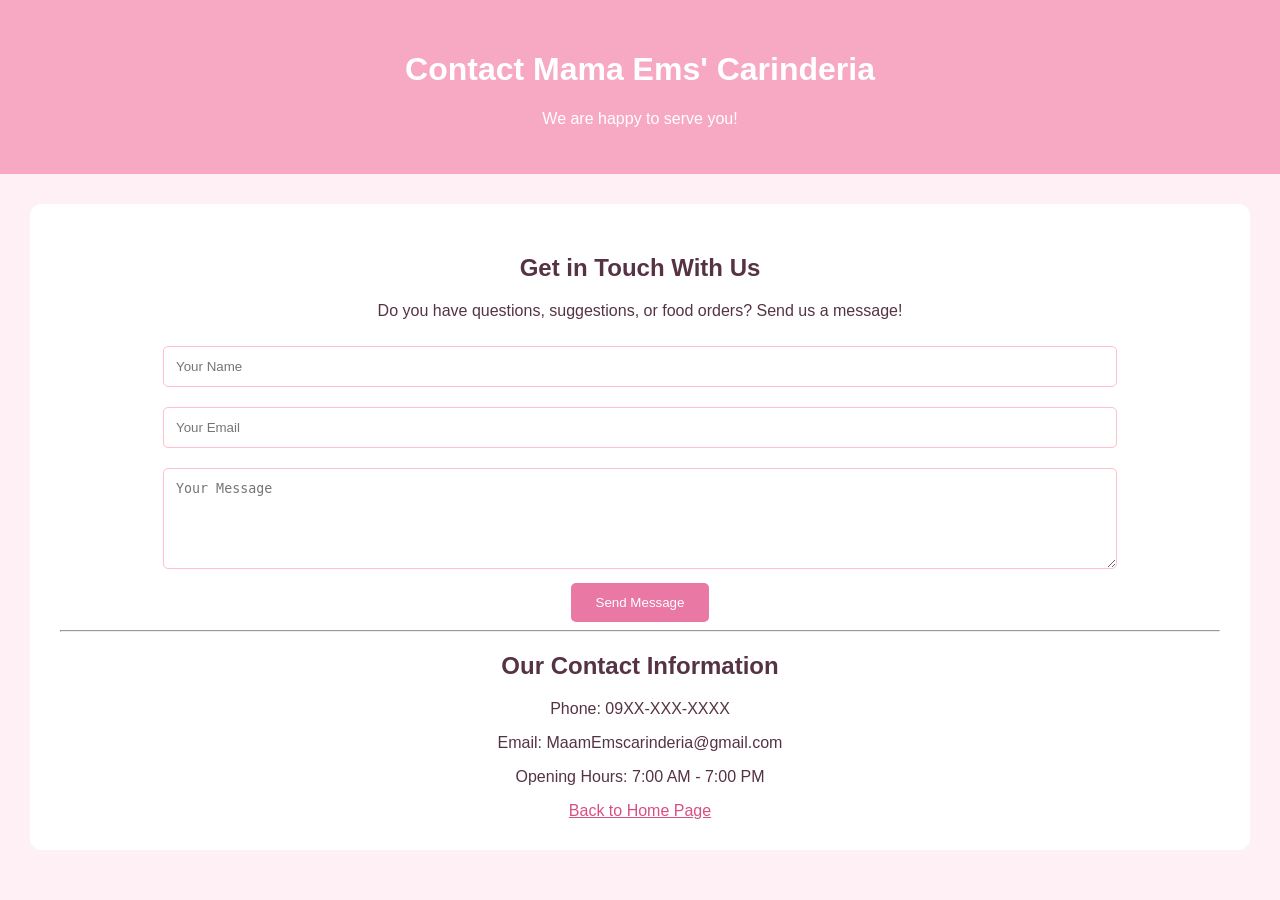
<file: Contact.html>
<!DOCTYPE html>
<html lang="en">
<head>
    <title>Contact-Mama-ems-Carinderia</title>
    <meta charset="UTF-8">
    <meta name="viewport" content="width=device-width, initial-scale=1.0">
    <!-- Link to external CSS file if you save the CSS separately -->
    <link rel="stylesheet" href="contact-style.css">
</head>

<body>

<header>
    <h1>Contact Mama Ems' Carinderia</h1>
    <p>We are happy to serve you!</p>
</header>

<section>
    <h2>Get in Touch With Us</h2>

    <p>
        Do you have questions, suggestions, or food orders?
        Send us a message!
    </p>

    <form>
        <input type="text" placeholder="Your Name" required>
        <br>

        <input type="email" placeholder="Your Email" required>
        <br>

        <textarea placeholder="Your Message" rows="5" required></textarea>
        <br>

        <button type="submit">Send Message</button>
    </form>

    <hr>

    <h2>Our Contact Information</h2>

    <p>Phone: 09XX-XXX-XXXX</p>
    <p>Email: MaamEmscarinderia@gmail.com</p>
    <p>Opening Hours: 7:00 AM - 7:00 PM</p>

    <a href="index.html">Back to Home Page</a>
</section>

</body>
</html>
</file>
<file: contact-style.css>
body {
    font-family: Arial, sans-serif;
    background-color: #fff0f5;
    color: #553344;
    text-align: center;
    margin: 0;
}

header {
    background-color: #f7a9c4;
    color: white;
    padding: 30px;
}

section {
    background-color: white;
    margin: 30px;
    padding: 30px;
    border-radius: 12px;
}

input, textarea {
    width: 80%;
    padding: 12px;
    margin: 10px;
    border: 1px solid pink;
    border-radius: 5px;
}

button {
    background-color: #e978a4;
    color: white;
    border: none;
    padding: 12px 25px;
    border-radius: 5px;
}

a {
    color: #d94f83;
}
</file>
